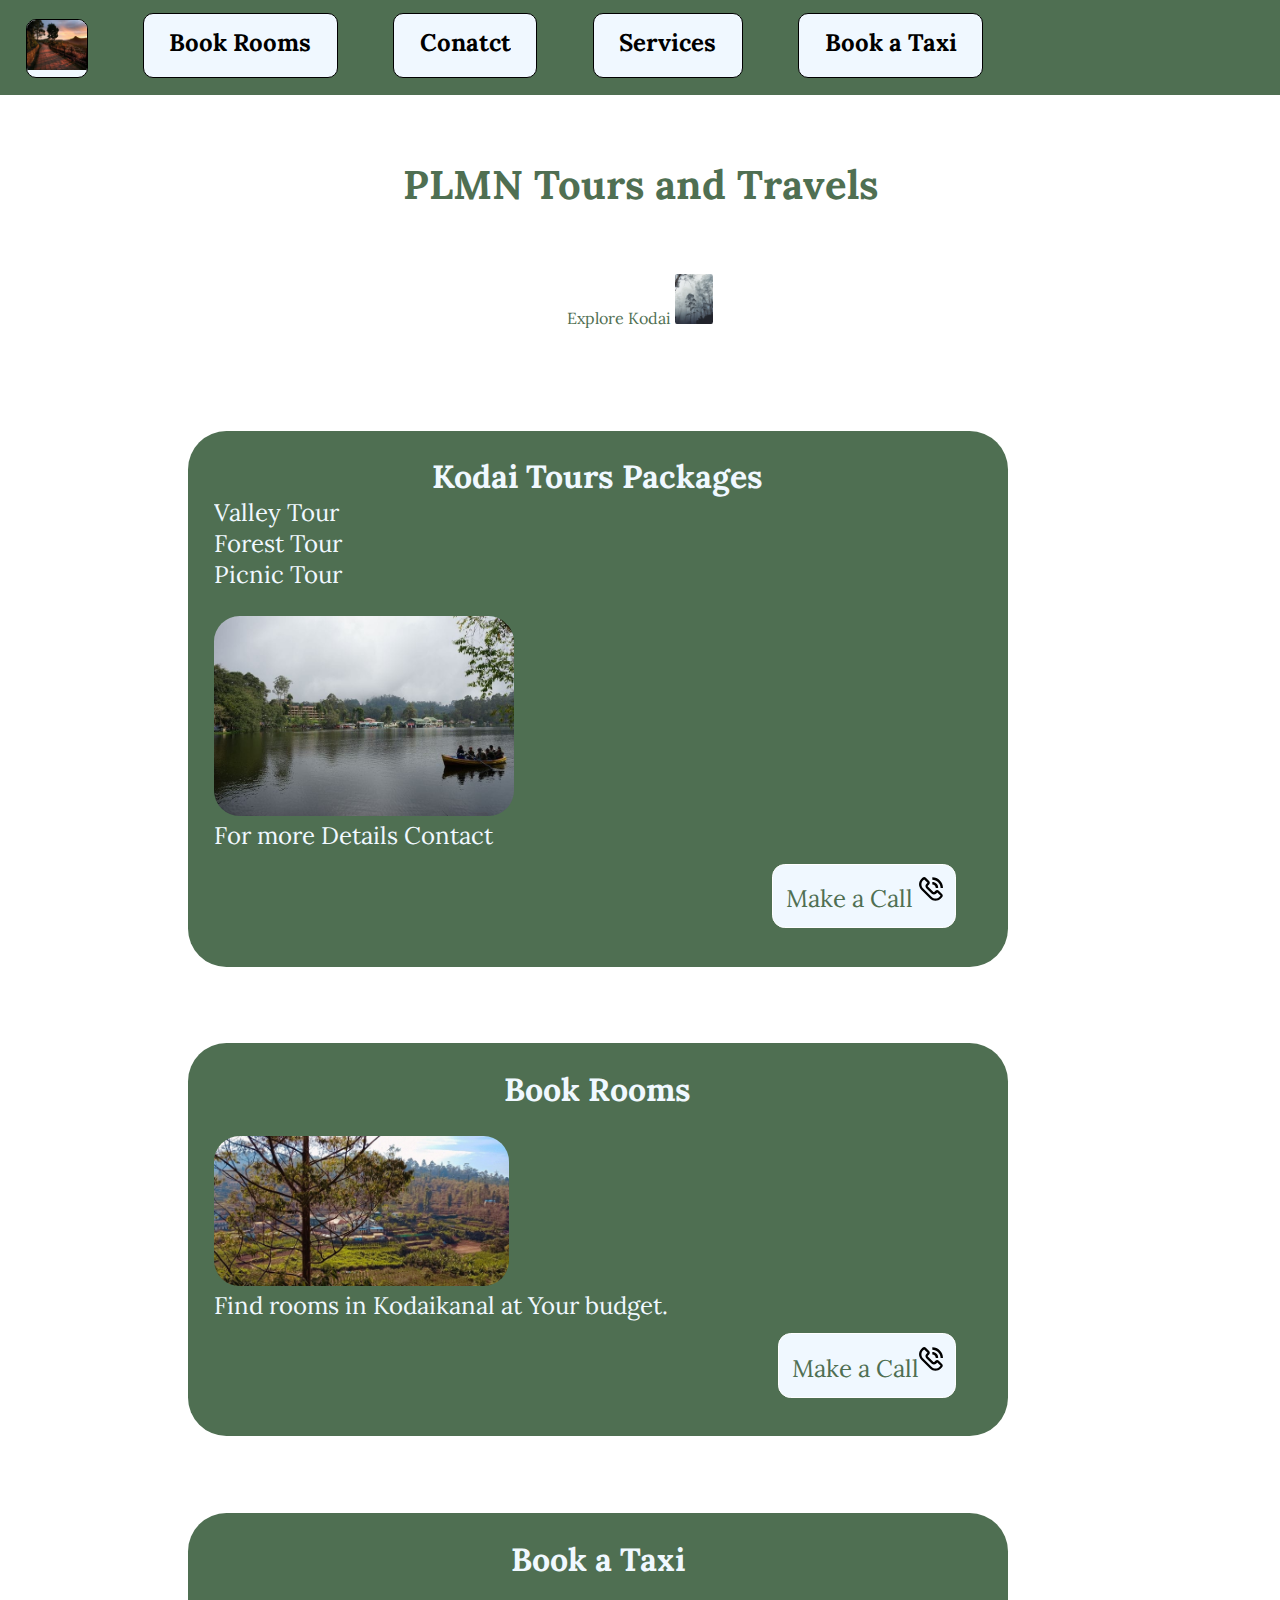
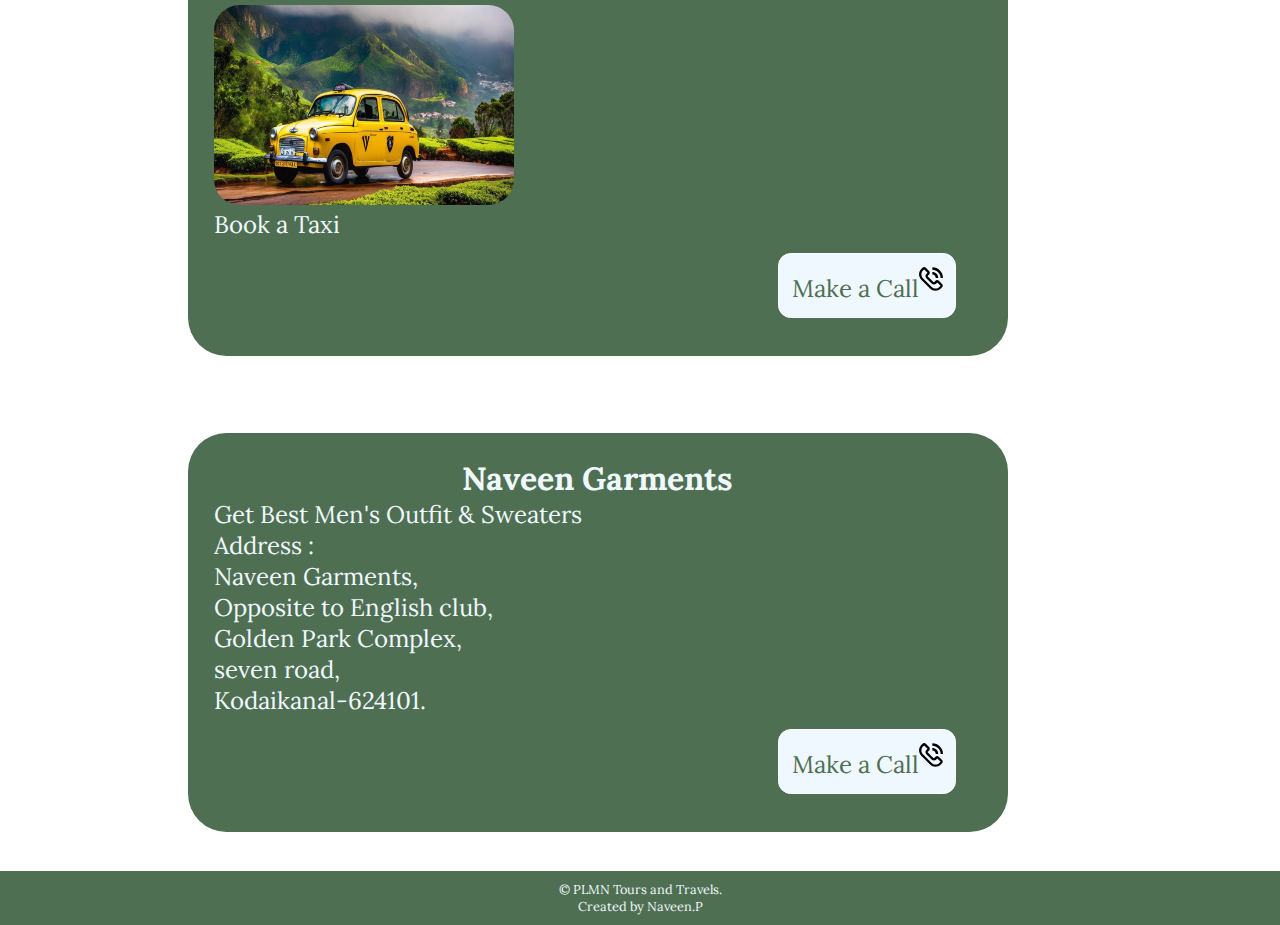
<file: index.html>
<!DOCTYPE html>
<html lang="en">
<head>
    <meta charset="UTF-8">
    <link rel="preconnect" href="https://fonts.googleapis.com">
    <link rel="preconnect" href="https://fonts.gstatic.com" crossorigin>
    <link href="https://fonts.googleapis.com/css2?family=Lora&display=swap" rel="stylesheet">
    <meta name="keywords" content="Kodaikanal room booking, kodaikanal Travels, kodaikanal sightseeing, kodaikanal lake, kodaikanal tourism
    kodai taxi booking, kodaikanal cab, kodaikanal tour and travels,kodaikanal hotels,hotels at kodaikanal">
    <meta name="description" content="Explore the beauty of Kodaikanal with hassle-free tours, hotel bookings, and taxi services. Book your memorable trip with PLMN Tours & Travels today!">
    <meta name="viewport" content="width=device-width, initial-scale=1.0">
    <link rel="shortcut icon" href="./images/img2.jpg" type="image/x-icon">
    <link rel="stylesheet" href="./main.css">
    <title>PLMN Tours and Travels</title>
</head>
<body>
    <header>
        <nav>
            <ul class="nav-bar">
                <li> <img src="./images/img2.jpg" alt="kodaikanal viewpoint" height="50" > </li>
                <li><a href="#book-rooms">Book Rooms</a></li>
                <li><a href="tel:9965832561">Conatct</a></li>
                <li><a href="./service.html">Services</a></li>
                <li><a href="#book-taxi">Book a Taxi</a></li>
            </ul>
        </nav>
        <section class="title">
            <h1> PLMN Tours and Travels</h1>
            <p>Explore Kodai  <img  src="./images/img4.jpg" alt="dolphine nose kodaikanal, kodaikanal phine forest" height="50" style="border-radius: 5%;"> </p>
        </section>
    </header>

    <main>
        <section class="box">
            <div class="sigthseeing" >
                <h2>Kodai Tours Packages</h2>
                <ul>
                    <li>Valley Tour</li>
                    <li>Forest Tour</li>
                    <li>Picnic Tour</li>
                </ul>
                <img  class="pic" src="./images/img3.jpg" alt=" kodaikanal lake image" height="200vh">
                <p>For more Details Contact <br> <a class="call" href="tel:9965832561">Make a Call <img  src="./icons/noun-call-1199309.svg" alt="make a call" height="30"> </a></p>
            </div>
        </section>

        <section class="box">
            <div class="rooms">
                <h2 id="book-rooms">Book Rooms</h2>
                <img class="pic" src="./images/img5.jpg" alt="kodai upper lake view" height="150vh">
                <p>Find rooms in Kodaikanal at Your budget.
                    <br><a class="call" href="tel:9965832561">Make a Call<img  src="./icons/noun-call-1199309.svg" alt="make a call" height="30"></a>   
                </p>
            </div>
        </section>

        <section class="box">
            <div class="cab">
                <h2 id="book-taxi">Book a Taxi</h2>
                <img class="pic" src="./images/kodaikanal-call-taxis.jpeg" alt="kodaikanal dolphine nose" height="200vh" width="300vw" >
                <p>Book a Taxi <br> <a class="call" href="tel:9965832561">Make a Call<img  src="./icons/noun-call-1199309.svg" alt="make a call" height="30"></a>
                </p>
            </div>
        </section>
        <section class="box">
            <div class="garments">
                <h2>Naveen Garments</h2>
                <p>Get Best Men's Outfit & Sweaters</p>
                <p>Address : <br>
                Naveen Garments, <br>Opposite to English club,<br>Golden Park Complex,<br> seven road, <br>Kodaikanal-624101.</p>
                <p><a class="call" href="tel:9965832561">Make a Call<img  src="./icons/noun-call-1199309.svg" alt="make a call" height="30"> </a></p>
            </div>
        </section>
    </main>
    <footer>
        <p>© PLMN Tours and Travels.</p>
        <p>Created by Naveen.P</p>
    </footer>
</body>
</html>
</file>
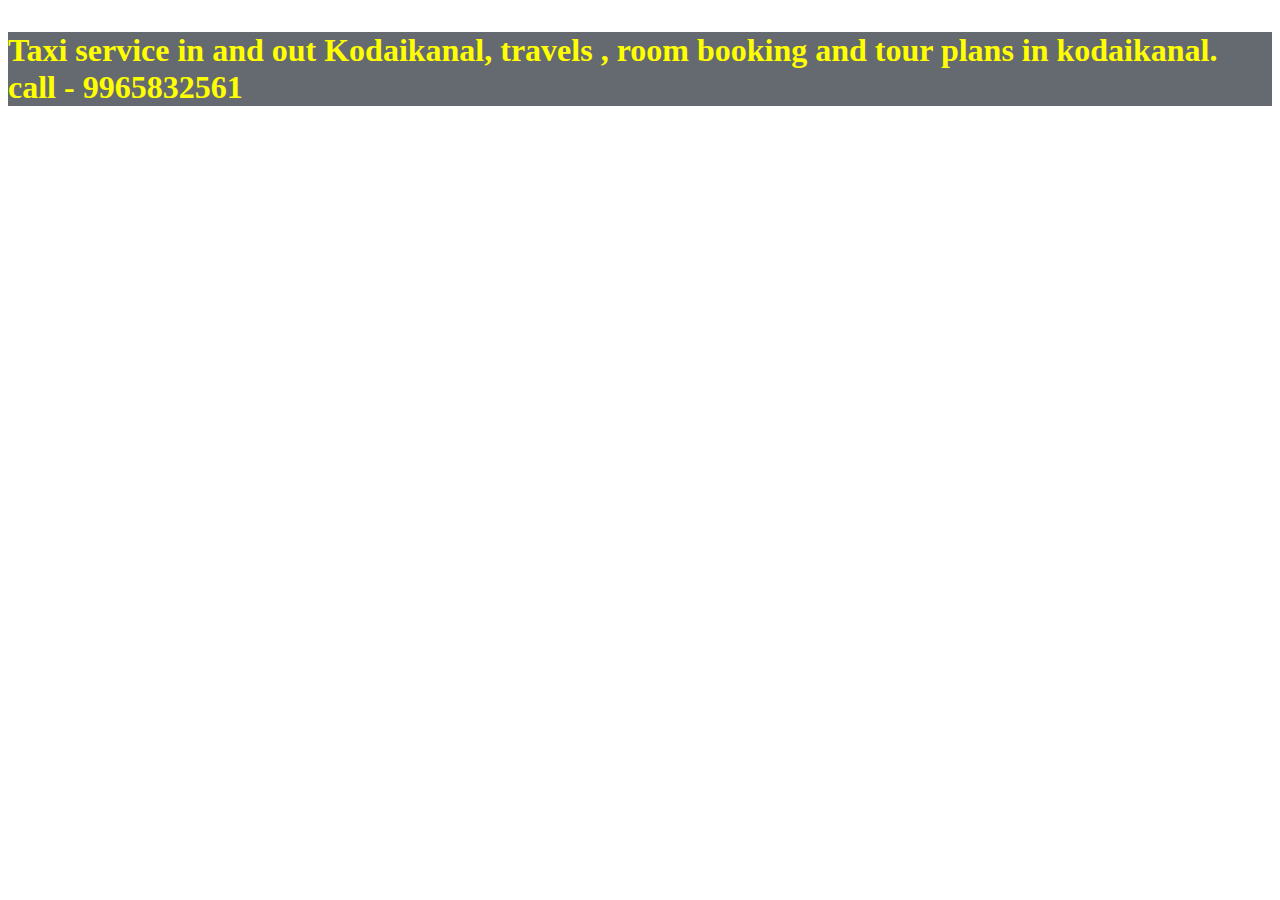
<file: service.html>
<!DOCTYPE html>
<html lang="en">
<head>
    <meta charset="UTF-8">
    <style>
        .main{
            background-color: rgb(100, 106, 112);
            color: yellow;
            font-weight: bolder;
            font-size: xx-large;
        }
    </style>
    <meta name="viewport" content="width=device-width, initial-scale=1.0">
    <title>PLMN Services</title>
</head>

<body>
    <div class="main">
        <p>
            Taxi service in and out Kodaikanal, travels , room booking and tour plans in kodaikanal.
            <br/>call - 9965832561
        </p>

    </div>
</body>
</html>
</file>
<file: main.css>
*{
    margin: 0;
    padding: 0;
    overflow-x: hidden;
    font-family: 'Lora', serif;
}
header{
    display: block;
    width: 100%;
}
nav{
    display: flex;
    flex-direction:row;
    flex-wrap: wrap;
    background-color: #4F6F52;
}
.nav-bar > li{
    border: 1px solid black;
    border-radius: 10px;
    font-weight: bold;
    background-color: aliceblue;
    color: #4F6F52;
}
.nav-bar{
    margin: 0;
}
.nav-bar > li,a{
    color:black;
    text-decoration: none;
    display: inline-block;
    list-style-type: none;
    list-style: none;
    margin:1vw 2vw 1vw 2vw;
}

h1{
    color: #4F6F52;
    text-align: center;
    margin: 5vw;
    font-size: 2.5rem;
}
.title > p{
    color: #4F6F52;
    text-align: center;
    margin-bottom: 5vw;
}
main{
    display: flex;
    flex-wrap: wrap;
    width: 100%;
    color: aliceblue;
}
.sigthseeing li{
    list-style: none;
}
.box h2{
    text-align: center;
    font-size: 2rem;
    color: aliceblue;
}

.box{
    display: block;
    width: 100%;
    padding: 2vw;
    background-color: #4F6F52;
    border-radius: 3vw;
    margin: 3vw;
    
}
.box img[class='pic']{
    margin-top: 2vw;
    margin-right: 2vw;
    align-self: center;
    border-radius: 2vw;
}
.box p,li{
    font-size: 1.5rem;
}
.call{
    float: right;
    border: 1px solid white;
    padding: 1vw;
    border-radius: 1vw;
    color: #4F6F52;
    background-color: aliceblue;
}
@media (max-width:770px){
    nav{
        display: flex;
        flex-direction:row;
        flex-wrap: wrap;
        background-color: #4F6F52;
    }
    .nav-bar > li{
        border: 1px solid black;
        border-radius: 10px;
        font-weight: bold;
    }
    .nav-bar{
        margin: 0;
    }
    .nav-bar > li,a{
        font-size: 0.7rem;
        color:black;
        text-decoration: none;
        display: inline-block;
        list-style-type: none;
        list-style: none;
        margin:0.8vw 1vw 0.8vw 1vw;
    }
}
@media (min-width:900px){
    .box{
        display: inline-block;
        width: 60%;
        padding: 2vw;
        background-color: #4F6F52;
        border-radius: 3vw;
        margin: 3vw;
    }
    main{
        margin-left: 150px;
    }
}
footer{
    font-size: 0.8em;
    color: aliceblue;
    border-color: black;
    font-weight: lighter;
    text-align: center;
    padding: 10px;
    padding: 10px;
    background-color: #4F6F52;
}
.nav-bar > li > a:hover{
    color: aliceblue;
    background-color: #4F6F52;
    font-weight: bolder;
    opacity: 0.7;
}
</file>
